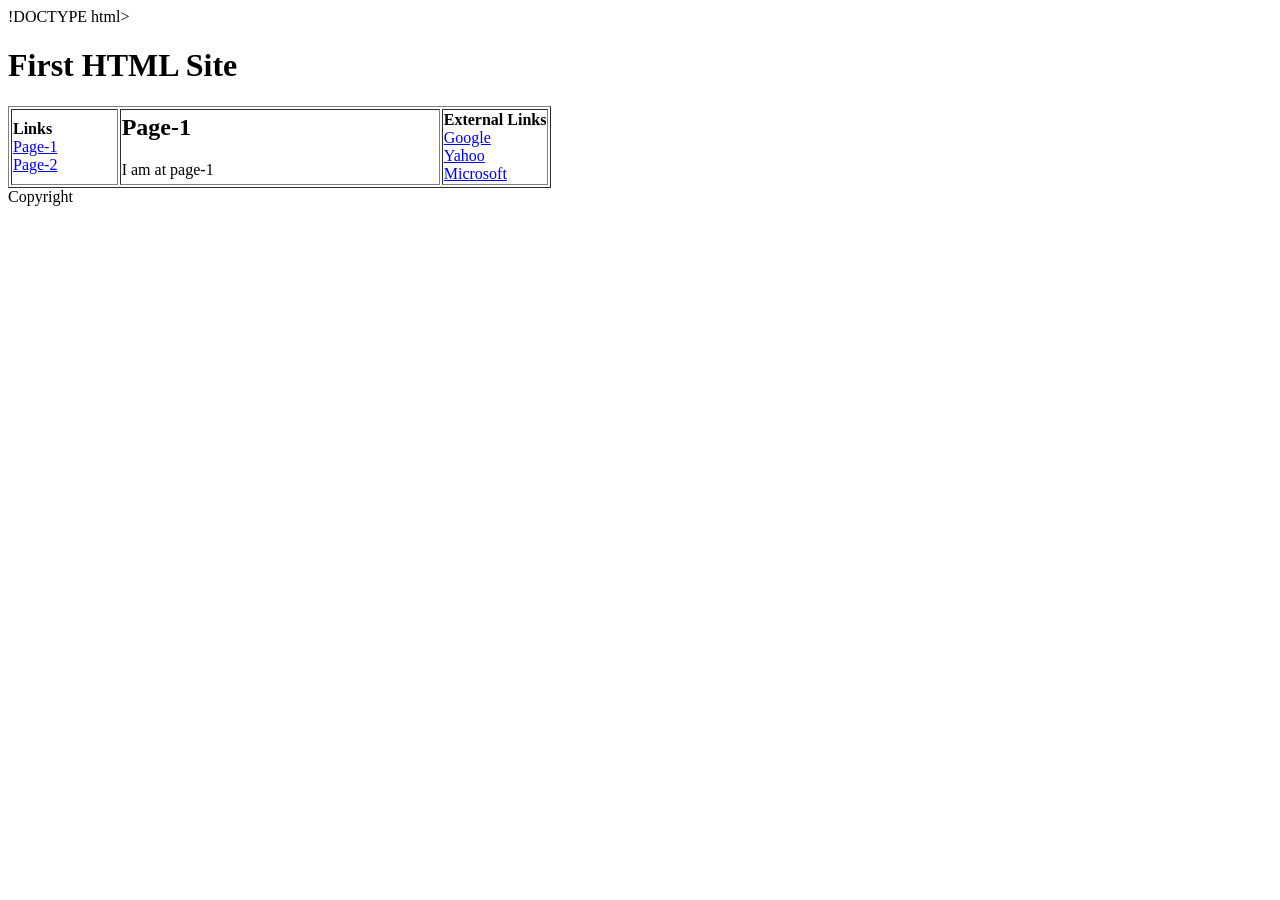
<file: page1.html>
!DOCTYPE html>
<html>
<head>
  <title>First HTML Site - Page 2</title>
  <style>
  </style>
</head>
<body>

  <h1>First HTML Site</h1>

  <table border="1">
    <tr>
      <td width="20%">
        <b>Links</b><br>
        <a href="page1.html">Page-1</a><br>
        <a href="page2.html">Page-2</a><br>
      </td>

      <td>
        <h2>Page-1</h2>
        <p>I am at page-1</p>
      </td>

      <td width="20%">
        <b>External Links</b><br>
        <a href="https://www.google.com" target="_blank">Google</a><br>
        <a href="https://www.yahoo.com" target="_blank">Yahoo</a><br>
        <a href="https://www.microsoft.com" target="_blank">Microsoft</a><br>
      </td>
    </tr>
  </table>

  <footer>Copyright</footer>

</body>
</html>
</file>
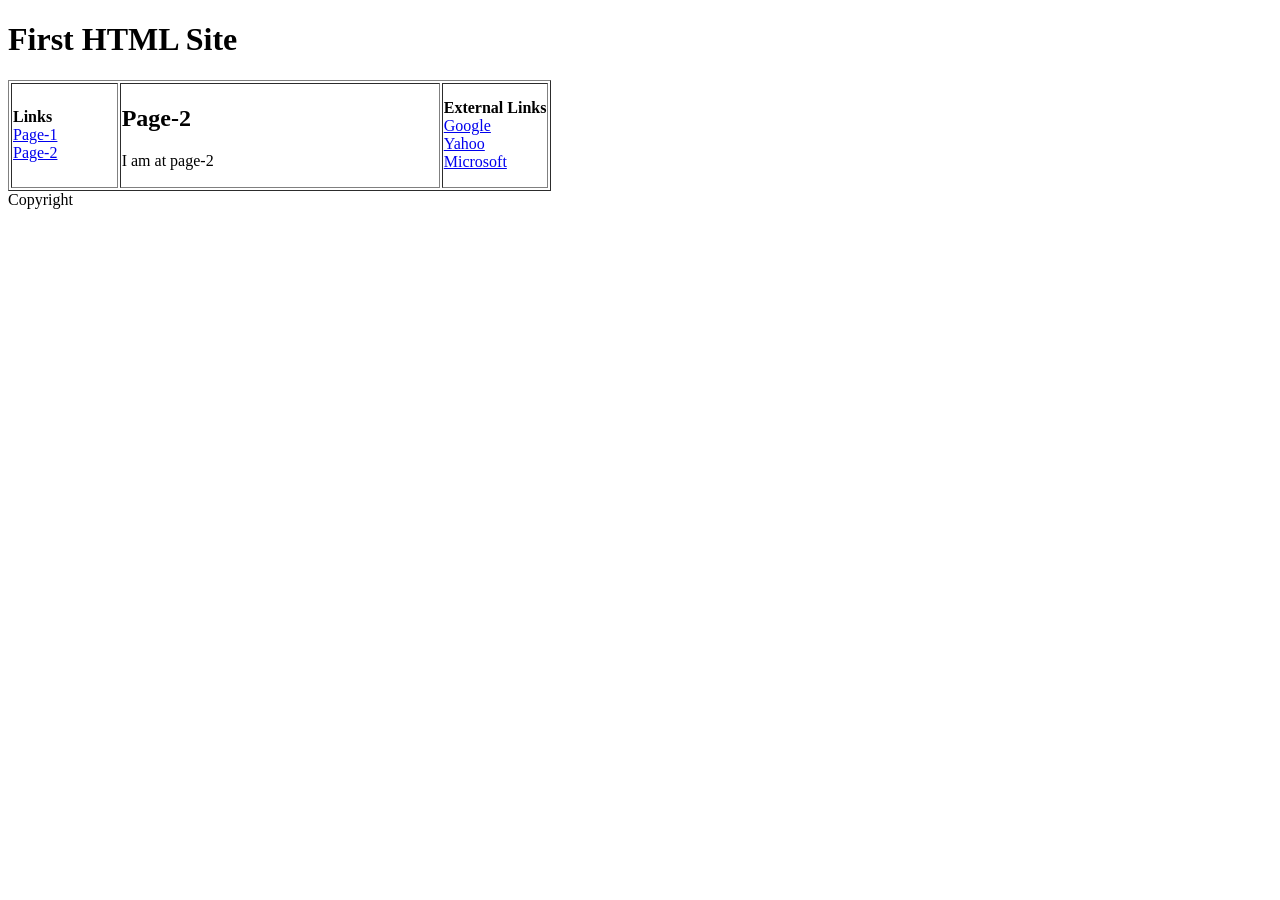
<file: page2.html>
<!DOCTYPE html>
<html>
<head>
  <title>First HTML Site - Page 2</title>
  <style>
  </style>
</head>
<body>

  <h1>First HTML Site</h1>

  <table border="1">
    <tr>
      <td width="20%">
        <b>Links</b><br>
        <a href="page1.html">Page-1</a><br>
        <a href="page2.html">Page-2</a><br>
      </td>

      <td>
        <h2>Page-2</h2>
        <p>I am at page-2</p>
      </td>

      <td width="20%">
        <b>External Links</b><br>
        <a href="https://www.google.com" target="_blank">Google</a><br>
        <a href="https://www.yahoo.com" target="_blank">Yahoo</a><br>
        <a href="https://www.microsoft.com" target="_blank">Microsoft</a><br>
      </td>
    </tr>
  </table>

  <footer>Copyright</footer>

</body>
</html>
</file>
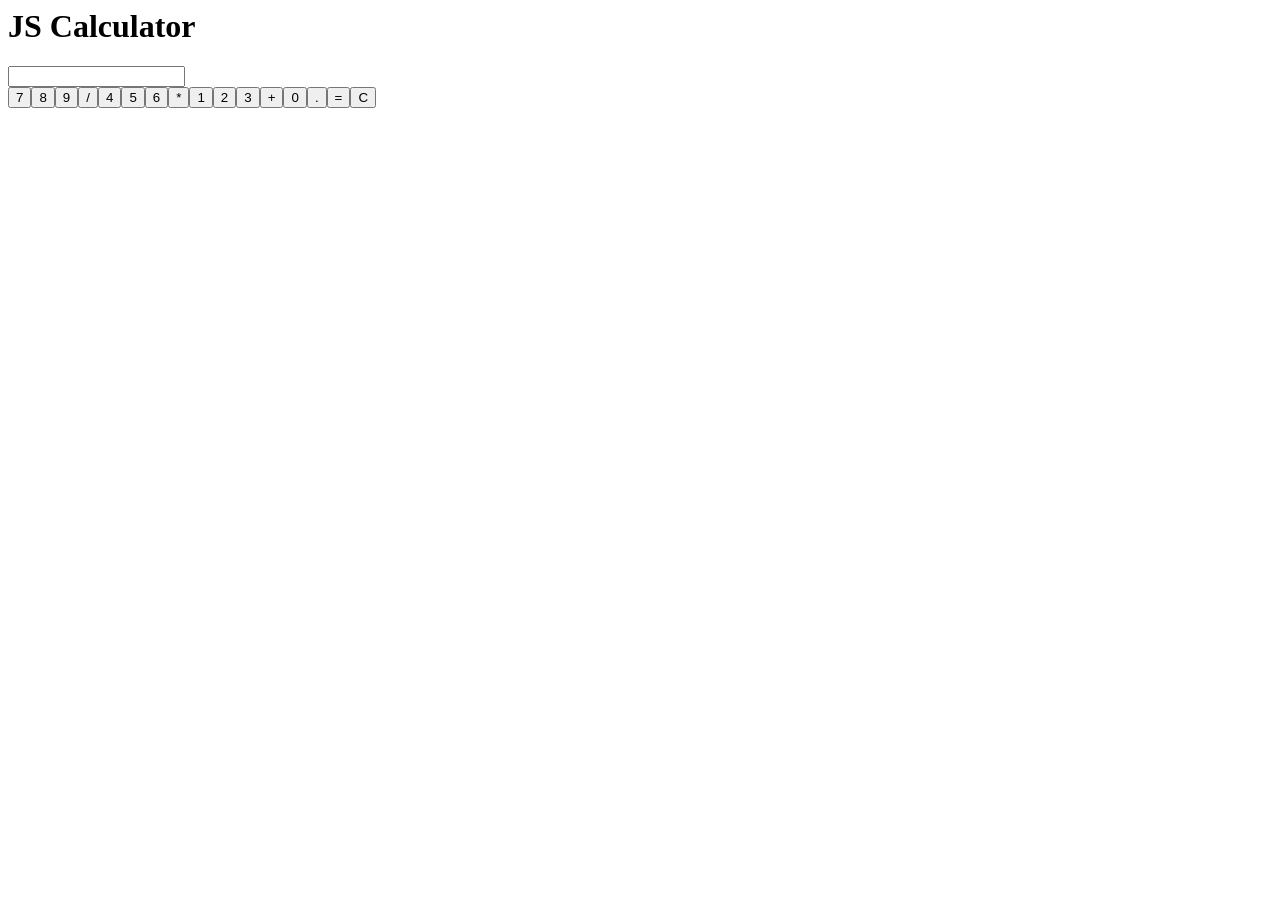
<file: js simple calculator/simplecalculator.html>
<html>
<head>
    <title>JS Calculator</title>
</head>
<body>
    <h1>JS Calculator</h1>

    <input type="text" id="display" readonly>
    <div id="buttons"></div>

    <script>
        var display = document.getElementById("display");
        var buttonsDiv = document.getElementById("buttons");

        var labels = [
            "7","8","9","/",
            "4","5","6","*",
            "1","2","3","+",
            "0",".","=","C"
        ];

        for (var i = 0; i < labels.length; i++) {
            var b = document.createElement("button");
            b.value = labels[i];
            b.innerHTML = labels[i];
            b.onclick = function() {
                handleClick(this.value);
            };
            buttonsDiv.appendChild(b);
        }

        function handleClick(v) {
            if (v == "C") {
                display.value = display.value.slice(0, -1);
            } else if (v == "=") {
                if (display.value != "") {
                    display.value = eval(display.value);
                }
            } else {
                display.value = display.value + v;
            }
        }
    </script>
</body>
</html>
</file>
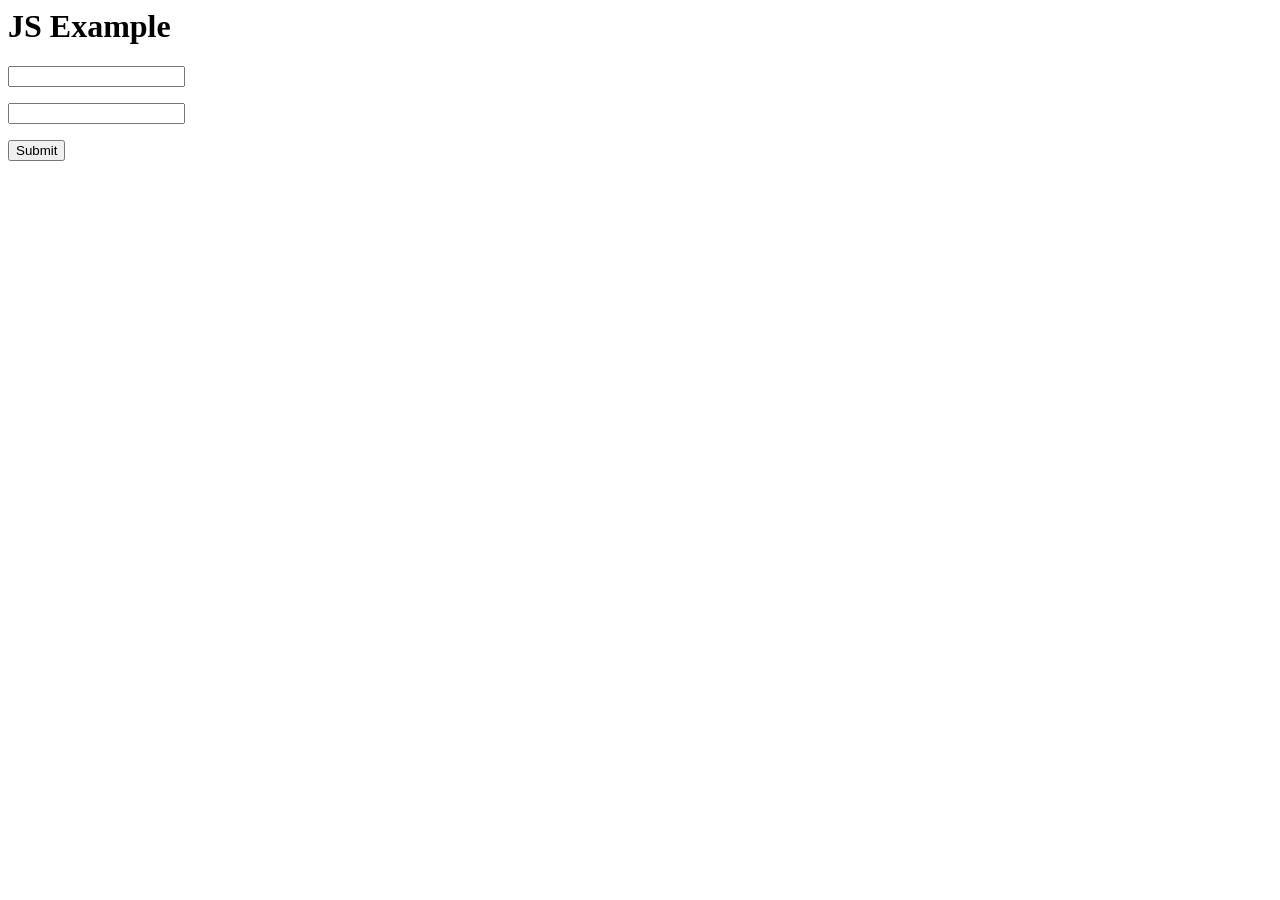
<file: LAB2/test4.html>
<html>
<head>
    <title>JS Example</title>
</head>
<body>
    <h1 id="head">JS Example</h1>
    <input type="text" id="username" name="username" value="">
    <p id="uError"></p>
    <input type="password" id="password" name="password" value="">
    <p id="pError"></p>
    <input type="button" name="" value="Submit" onclick="test()">

    <script>
        function test(){
            const username = document.getElementById('username').value.trim();
            const password = document.getElementById('password').value.trim();
            const uError = document.getElementById('uError');
            const pError = document.getElementById('pError');

            // reset error messages
            uError.innerHTML = "";
            pError.innerHTML = "";

            let valid = true;

            if (username === "") {
                uError.innerHTML = "please type username first!";
                uError.style.color = "red";
                valid = false;
            }

            if (password === "") {
                pError.innerHTML = "please type password!";
                pError.style.color = "red";
                valid = false;
            }

            // only show when BOTH are filled
            if (valid) {
                // show both values (demo only)
                document.getElementById('head').innerHTML = username + " | " + password;
            }
        }
    </script>
</body>
</html>
</file>
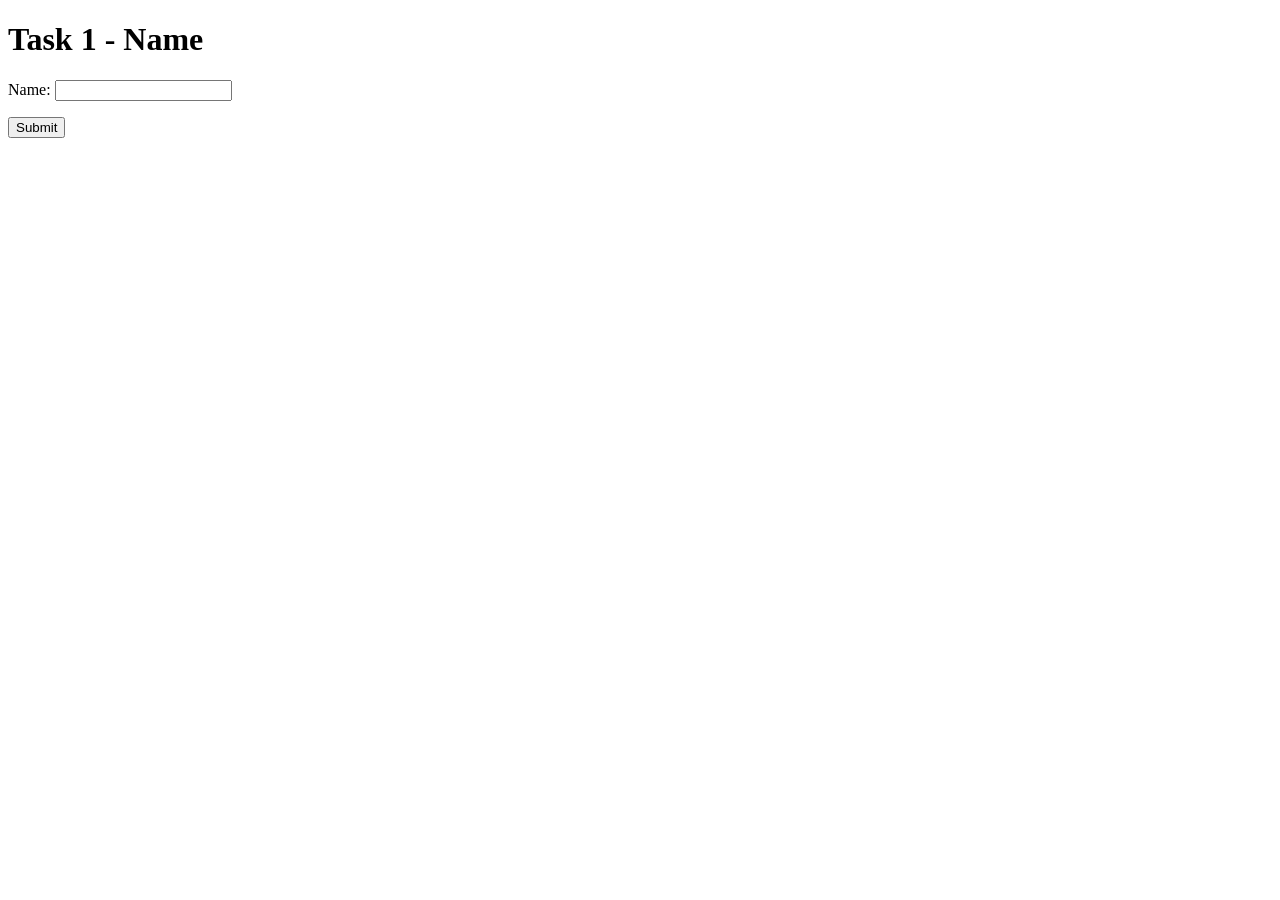
<file: lab_3_JS/task1.html>
<!DOCTYPE html>
<html>
<head>
    <meta charset="UTF-8">
    <title>Task 1 - Name Validation</title>
    <style>.error { color: red; }</style>
</head>
<body>
<h1>Task 1 - Name</h1>

<form onsubmit="return validateForm()">
    Name: <input type="text" id="name">
    <p id="nameError" class="error"></p>
    <input type="submit" value="Submit">
</form>

<script>
    function isLetter(ch) {
        var code = ch.charCodeAt(0);
        return (code >= 65 && code <= 90) || (code >= 97 && code <= 122);
    }

    function isNameChar(ch) {
        if (isLetter(ch) || ch === '.' || ch === '-' || ch === ' ') {
            return true;
        }
        return false;
    }

    function validateName() {
        var name = document.getElementById('name').value;
        var err = document.getElementById('nameError');
        err.innerHTML = "";

        // trim spaces manually (no regex)
        while (name.length > 0 && name[0] === ' ') {
            name = name.substring(1);
        }
        while (name.length > 0 && name[name.length - 1] === ' ') {
            name = name.substring(0, name.length - 1);
        }

        if (name === "") {
            err.innerHTML = "Name cannot be empty.";
            return false;
        }

        // must start with a letter
        if (!isLetter(name[0])) {
            err.innerHTML = "Name must start with a letter.";
            return false;
        }

        // check allowed characters + count words
        var wordCount = 0;
        var inWord = false;
        var i, ch;

        for (i = 0; i < name.length; i++) {
            ch = name[i];

            if (!isNameChar(ch)) {
                err.innerHTML = "Name can only contain letters, dot (.), dash (-) and space.";
                return false;
            }

            if (ch !== ' ' && inWord === false) {
                inWord = true;
                wordCount = wordCount + 1;
            } else if (ch === ' ') {
                inWord = false;
            }
        }

        if (wordCount < 2) {
            err.innerHTML = "Name must contain at least two words.";
            return false;
        }

        return true;
    }

    function validateForm() {
        return validateName();
    }
</script>
</body>
</html>
</file>
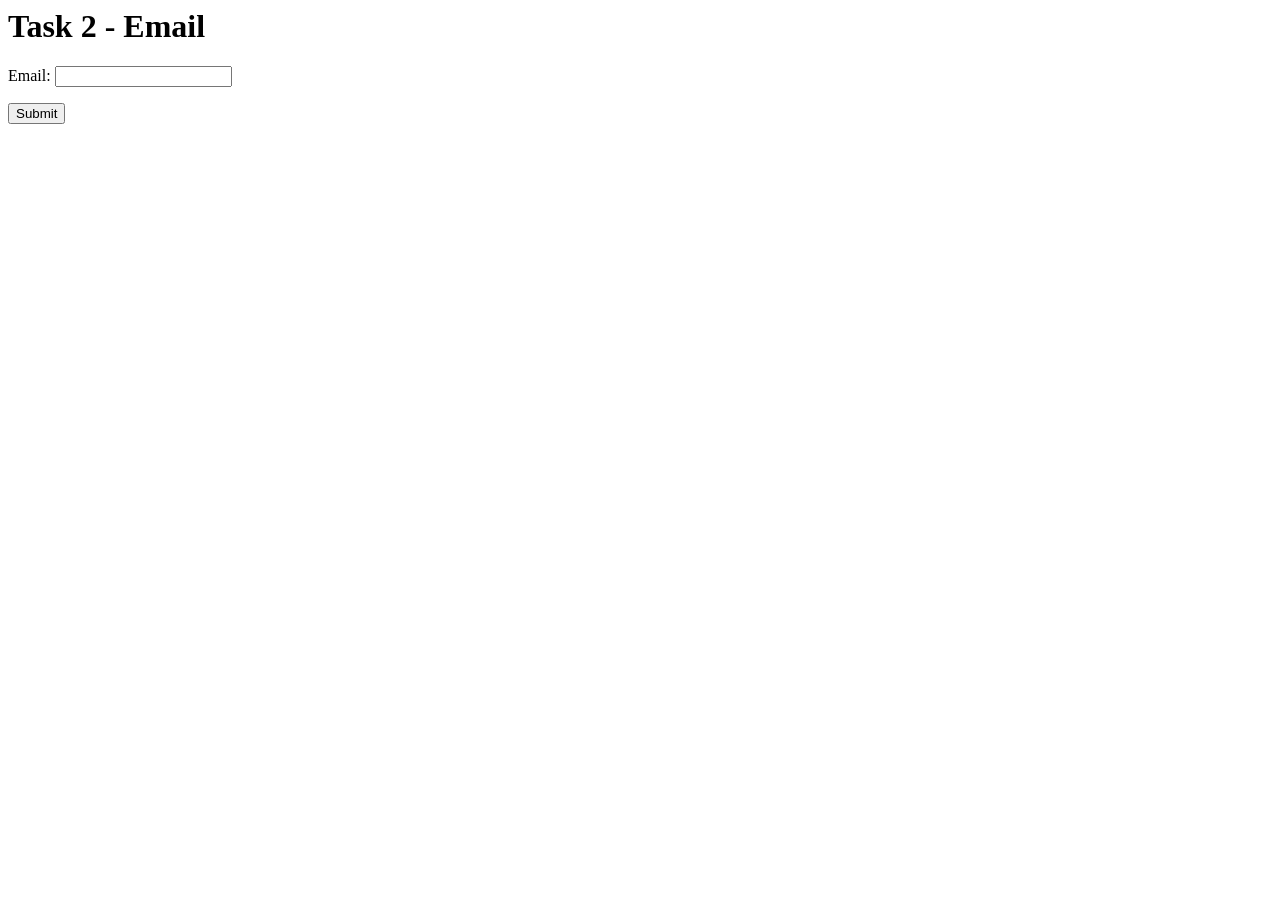
<file: lab_3_JS/task2_email.html>
<html>
<head>
    <title>Task 2 - Email Validation</title>
</head>
<body>
<h1>Task 2 - Email</h1>

<form onsubmit="return validateForm()">
    Email: <input type="text" id="email">
    <p id="emailError" class="error"></p>
    <input type="submit" value="Submit">
</form>

<script>
    function validateEmail() {
        var email = document.getElementById('email').value;
        var err = document.getElementById('emailError');
        err.innerHTML = "";

        if (email === "") {
            err.innerHTML = "Email cannot be empty.";
            return false;
        }

        // simple email structure check without RegExp:
        var atPos = email.indexOf('@');
        var dotPos = email.lastIndexOf('.');

        // something before @
        if (atPos <= 0) {
            err.innerHTML = "Invalid email address.";
            return false;
        }

        // at least one char between @ and .
        if (dotPos < atPos + 2) {
            err.innerHTML = "Invalid email address.";
            return false;
        }

        // at least one char after .
        if (dotPos >= email.length - 1) {
            err.innerHTML = "Invalid email address.";
            return false;
        }

        return true;
    }

    function validateForm() {
        return validateEmail();
    }
</script>
</body>
</html>
</file>
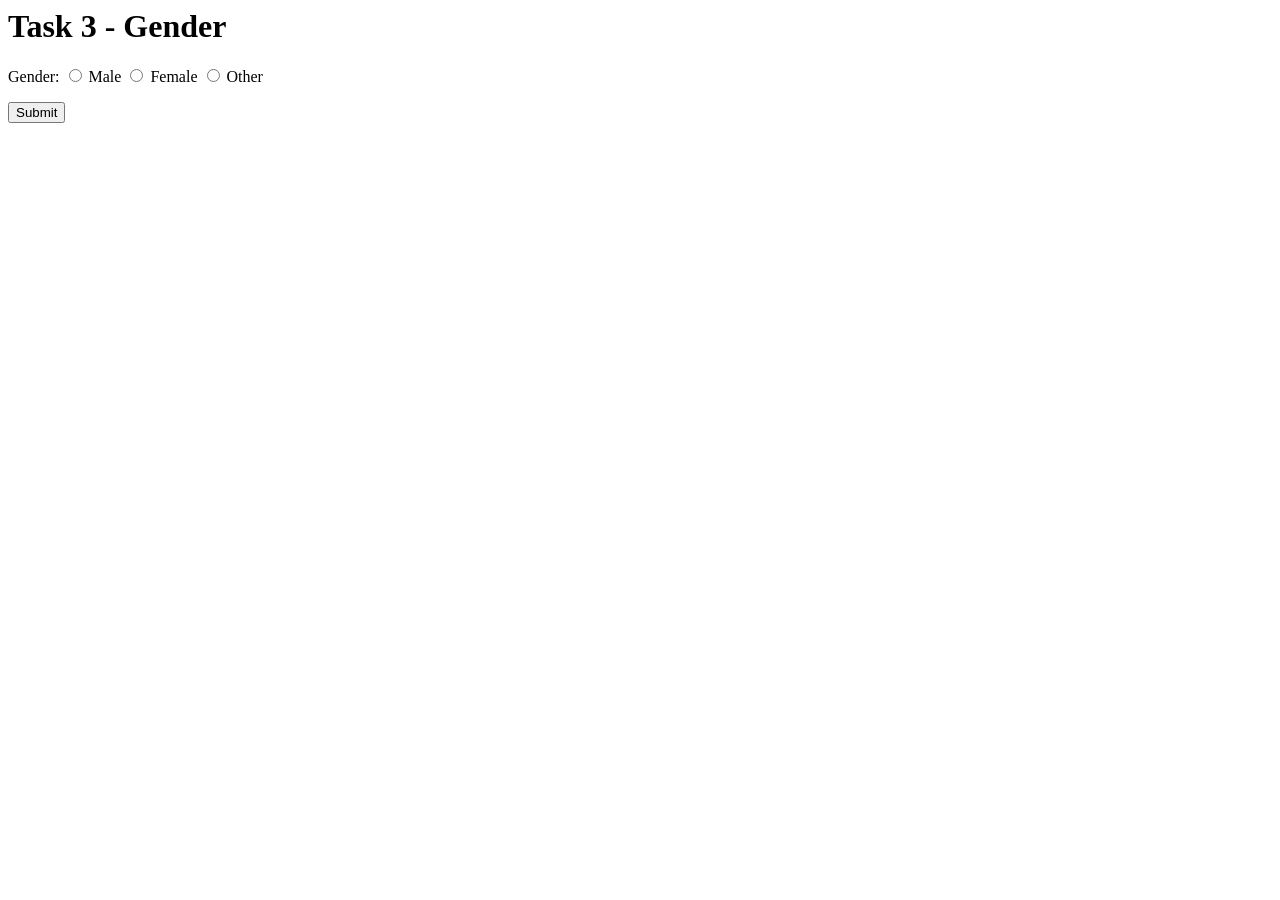
<file: lab_3_JS/task3_gender.html>
<html>
<head>
    <title>Task 3 - Gender Validation</title>
</head>
<body>
<h1>Task 3 - Gender</h1>

<form onsubmit="return validateForm()">
    Gender:
    <label><input type="radio" name="gender" value="Male"> Male</label>
    <label><input type="radio" name="gender" value="Female"> Female</label>
    <label><input type="radio" name="gender" value="Other"> Other</label>
    <p id="genderError" class="error"></p>
    <input type="submit" value="Submit">
</form>

<script>
    function validateGender() {
        var radios = document.getElementsByName('gender');
        var err = document.getElementById('genderError');
        err.innerHTML = "";

        var i;
        var selected = false;
        for (i = 0; i < radios.length; i++) {
            if (radios[i].checked === true) {
                selected = true;
                break;
            }
        }

        if (!selected) {
            err.innerHTML = "Please select a gender.";
            return false;
        }
        return true;
    }

    function validateForm() {
        return validateGender();
    }
</script>
</body>
</html>
</file>
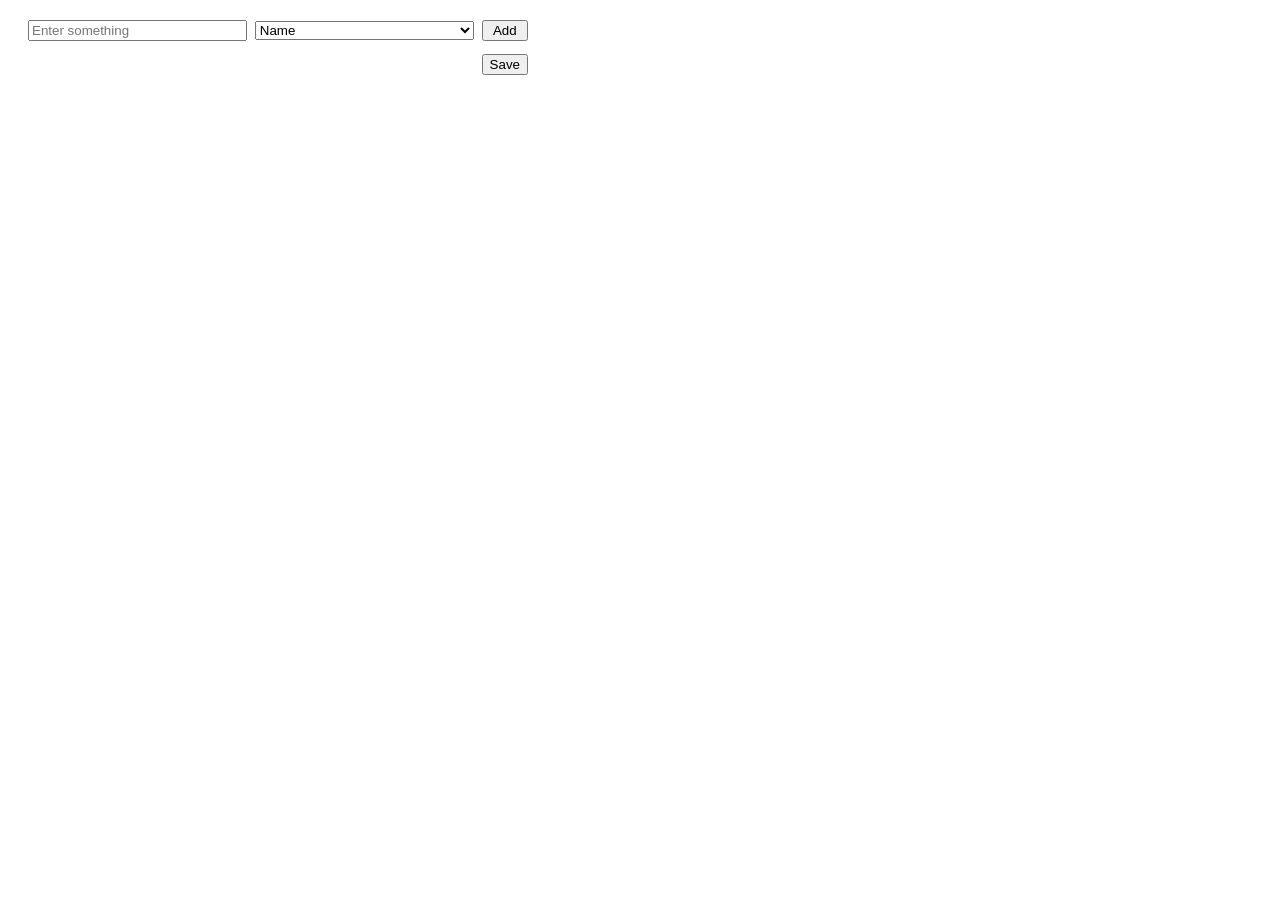
<file: last_lab_before_mid/form.html>
<!DOCTYPE html>
<html lang="en">
<head>
  <meta charset="UTF-8">
  <title>Form with JavaScript</title>
</head>
<body>

  <!-- Only HTML part -->
  <input type="text" id="inputValue" placeholder="Enter something">
  <select id="fieldType">
    <option value="name">Name</option>
    <option value="phone">Phone Number</option>
    <option value="id">ID</option>
    <option value="email">Email</option>
  </select>
  <button type="button" id="addBtn">Add</button>

  <script>
    // Get the existing HTML elements
    const inputValue  = document.getElementById('inputValue');
    const fieldType   = document.getElementById('fieldType');
    const addBtn      = document.getElementById('addBtn');

    // Create a container and make a 3-column layout
    const container = document.createElement('div');
    container.style.display = 'grid';
    container.style.gridTemplateColumns = '1fr 1fr auto';
    container.style.gap = '8px';
    container.style.alignItems = 'center';
    container.style.margin = '20px';
    container.style.maxWidth = '500px';

    // Put the existing input, select, and Add button into this container
    document.body.insertBefore(container, inputValue);
    container.appendChild(inputValue);
    container.appendChild(fieldType);
    container.appendChild(addBtn);

    // Column under text input: will hold MANY typed boxes
    const typedColumn = document.createElement('div');
    typedColumn.style.minHeight = '30px';

    // Column under dropdown: will hold MANY selected boxes
    const selectedColumn = document.createElement('div');
    selectedColumn.style.minHeight = '30px';

    // Save button (beside the columns)
    const saveBtn = document.createElement('button');
    saveBtn.id = 'saveBtn';
    saveBtn.textContent = 'Save';

    // Add second row: typed column, selected column, save button
    container.appendChild(typedColumn);
    container.appendChild(selectedColumn);
    container.appendChild(saveBtn);

    // Area to show saved items
    const saveMessage = document.createElement('div');
    saveMessage.id = 'saveMessage';
    saveMessage.style.margin = '20px';
    saveMessage.style.fontFamily = 'Arial, sans-serif';
    saveMessage.style.fontWeight = 'bold';
    document.body.appendChild(saveMessage);

    // Store all added items
    const entries = [];

    // Helper to create a "box"
    function createBox(text) {
      const box = document.createElement('div');
      box.style.border = '1px solid #000';
      box.style.minHeight = '24px';
      box.style.padding = '4px 8px';
      box.style.marginBottom = '4px';
      box.style.fontFamily = 'Arial, sans-serif';
      box.textContent = text;
      return box;
    }

    // ========== WHEN "ADD" IS CLICKED ==========
    addBtn.addEventListener('click', function () {
      const text = inputValue.value.trim();
      const selectedText = fieldType.options[fieldType.selectedIndex].text;

      if (text === '') {
        alert('Please type something in the text field.');
        return;
      }

      // Save in array
      entries.push({ typed: text, selected: selectedText });

      // Show new boxes (old ones stay!)
      typedColumn.appendChild(createBox(text));
      selectedColumn.appendChild(createBox(selectedText));

      // Clear previous save message
      saveMessage.textContent = '';

      // Clear input for next entry
      inputValue.value = '';
      inputValue.focus();
    });

    // ========== WHEN "SAVE" IS CLICKED ==========
    saveBtn.addEventListener('click', function () {
      if (entries.length === 0) {
        alert('First add something before saving.');
        return;
      }

      // Clear previous message
      saveMessage.innerHTML = '';
      const title = document.createElement('div');
      title.textContent = 'Saved items:';
      saveMessage.appendChild(title);

      // Show ALL added elements
      entries.forEach(function (entry, index) {
        const line = document.createElement('div');
        line.textContent = (index + 1) + '. ' + entry.selected + ' - ' + entry.typed;
        saveMessage.appendChild(line);
      });
    });
  </script>

</body>
</html>
</file>
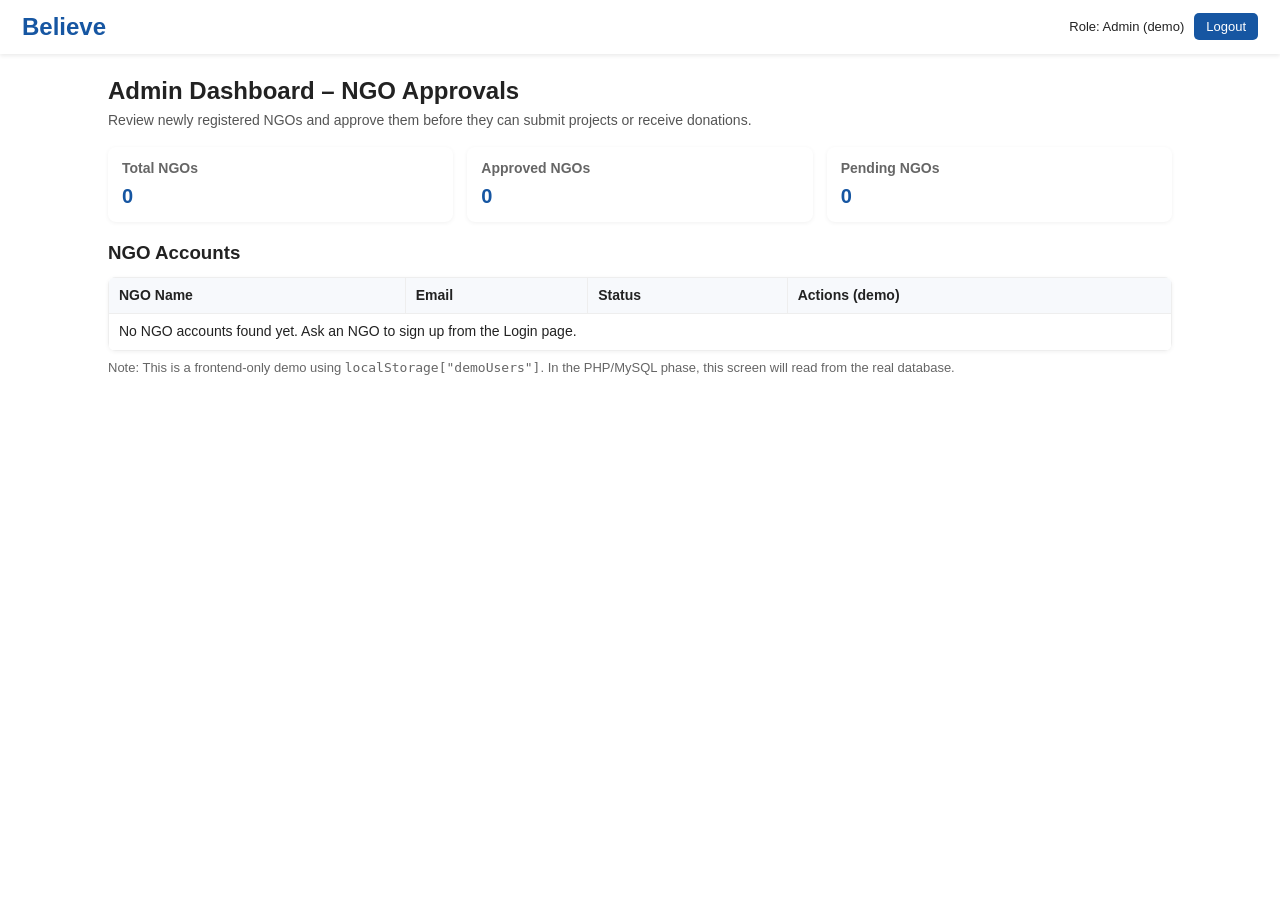
<file: ngo-frontend/admin_dashboard.html>
<!DOCTYPE html>
<html lang="en">
<head>
  <meta charset="utf-8"/>
  <meta name="viewport" content="width=device-width,initial-scale=1"/>
  <title>Believe - Admin Dashboard</title>
  <link rel="stylesheet" href="style.css"/>
  <style>
    .admin-wrap {
      max-width: 1100px;
      margin: 20px auto;
      padding: 0 18px 40px;
    }

    .admin-header {
      margin-bottom: 16px;
    }

    .admin-header h2 {
      margin-bottom: 4px;
    }

    .admin-header p {
      font-size: 14px;
      color: #555;
    }

    .admin-summary {
      display: flex;
      flex-wrap: wrap;
      gap: 14px;
      margin-bottom: 18px;
    }

    .admin-card {
      flex: 1 1 180px;
      min-width: 180px;
      background: #fff;
      padding: 12px 14px;
      border-radius: 8px;
      box-shadow: 0 1px 4px rgba(0,0,0,0.06);
    }

    .admin-card h3 {
      font-size: 14px;
      margin-bottom: 4px;
      color: #666;
    }

    .admin-card strong {
      font-size: 20px;
      color: #1656a2;
    }

    .admin-table {
      width: 100%;
      border-collapse: collapse;
      font-size: 14px;
      margin-top: 10px;
      background: #fff;
      border-radius: 8px;
      overflow: hidden;
      box-shadow: 0 1px 4px rgba(0,0,0,0.06);
    }

    .admin-table th,
    .admin-table td {
      border: 1px solid #eee;
      padding: 8px 10px;
      text-align: left;
    }

    .admin-table th {
      background: #f7f9fc;
    }

    .badge {
      display: inline-block;
      padding: 3px 8px;
      border-radius: 999px;
      font-size: 12px;
      font-weight: 600;
    }

    .badge-approved {
      background: #e6f7e9;
      color: #1f7a34;
    }

    .badge-pending {
      background: #fff7e6;
      color: #b26b00;
    }

    .badge-rejected {
      background: #ffe6e6;
      color: #b21f1f;
    }

    .btn-small {
      padding: 4px 10px;
      font-size: 12px;
      border-radius: 4px;
      border: none;
      cursor: pointer;
      background: #1656a2;
      color: #fff;
    }

    .btn-small:hover {
      background: #0e3e76;
    }

    .btn-small.secondary {
      background: #888;
    }

    .btn-small.secondary:hover {
      background: #666;
    }

    .top-bar-admin {
      display: flex;
      justify-content: space-between;
      align-items: center;
      padding: 10px 22px;
      background: #ffffff;
      box-shadow: 0 2px 4px rgba(0,0,0,0.08);
    }

    .top-bar-admin .brand {
      font-size: 24px;
      font-weight: bold;
      color: #1656a2;
      text-decoration: none;
    }

    .top-bar-admin .right {
      display: flex;
      align-items: center;
      gap: 10px;
      font-size: 13px;
    }

    .top-bar-admin .logout-btn {
      background: #1656a2;
      color: white;
      border: none;
      padding: 6px 12px;
      font-size: 13px;
      border-radius: 5px;
      cursor: pointer;
      transition: 0.2s;
    }

    .top-bar-admin .logout-btn:hover {
      background: #0e3e76;
    }
  </style>
</head>
<body>
  <!-- Simple admin top bar -->
  <header class="top-bar-admin">
    <a href="index.html" class="brand">Believe</a>
    <div class="right">
      <span>Role: Admin (demo)</span>
      <button class="logout-btn" id="adminLogoutBtn">Logout</button>
    </div>
  </header>

  <main class="admin-wrap">
    <section class="admin-header">
      <h2>Admin Dashboard – NGO Approvals</h2>
      <p>Review newly registered NGOs and approve them before they can submit projects or receive donations.</p>
    </section>

    <!-- Summary cards -->
    <section class="admin-summary">
      <div class="admin-card">
        <h3>Total NGOs</h3>
        <strong id="totalNgos">0</strong>
      </div>
      <div class="admin-card">
        <h3>Approved NGOs</h3>
        <strong id="approvedNgos">0</strong>
      </div>
      <div class="admin-card">
        <h3>Pending NGOs</h3>
        <strong id="pendingNgos">0</strong>
      </div>
    </section>

    <!-- NGO list table -->
    <section>
      <h3>NGO Accounts</h3>
      <table class="admin-table">
        <thead>
          <tr>
            <th>NGO Name</th>
            <th>Email</th>
            <th>Status</th>
            <th>Actions (demo)</th>
          </tr>
        </thead>
        <tbody id="ngoTableBody">
          <tr>
            <td colspan="4">No NGO accounts found.</td>
          </tr>
        </tbody>
      </table>
      <p style="font-size:13px;color:#666;margin-top:8px;">
        Note: This is a frontend-only demo using <code>localStorage["demoUsers"]</code>. In the PHP/MySQL phase, this screen will read from the real database.
      </p>
    </section>
  </main>

  <script>
    // Simple "logout" for demo: clear session and go back to login
    document.getElementById('adminLogoutBtn').onclick = () => {
      localStorage.removeItem('demoSession');
      window.location.href = 'login.html';
    };

    function loadNgoListForAdmin() {
      const tbody = document.getElementById('ngoTableBody');

      let users = [];
      try {
        users = JSON.parse(localStorage.getItem('demoUsers') || '[]');
      } catch (e) {
        users = [];
      }

      // Filter NGOs only
      const ngos = users.filter(u => u.role === 'ngo');

      // Summary counts
      const total = ngos.length;
      const approved = ngos.filter(u => (u.status || 'pending') === 'approved').length;
      const pending = ngos.filter(u => (u.status || 'pending') === 'pending').length;

      document.getElementById('totalNgos').textContent = total;
      document.getElementById('approvedNgos').textContent = approved;
      document.getElementById('pendingNgos').textContent = pending;

      // Table
      tbody.innerHTML = '';

      if (ngos.length === 0) {
        const tr = document.createElement('tr');
        const td = document.createElement('td');
        td.colSpan = 4;
        td.textContent = 'No NGO accounts found yet. Ask an NGO to sign up from the Login page.';
        tr.appendChild(td);
        tbody.appendChild(tr);
        return;
      }

      ngos.forEach((ngo, index) => {
        const tr = document.createElement('tr');

        const nameTd = document.createElement('td');
        nameTd.textContent = ngo.name || '(no name)';

        const emailTd = document.createElement('td');
        emailTd.textContent = ngo.email || '';

        const statusTd = document.createElement('td');
        const statusSpan = document.createElement('span');
        const status = ngo.status || 'pending';

        statusSpan.classList.add('badge');
        if (status === 'approved') {
          statusSpan.classList.add('badge-approved');
          statusSpan.textContent = 'Approved';
        } else if (status === 'rejected') {
          statusSpan.classList.add('badge-rejected');
          statusSpan.textContent = 'Rejected';
        } else {
          statusSpan.classList.add('badge-pending');
          statusSpan.textContent = 'Pending';
        }
        statusTd.appendChild(statusSpan);

        const actionsTd = document.createElement('td');

        // Approve button
        const approveBtn = document.createElement('button');
        approveBtn.textContent = 'Approve';
        approveBtn.className = 'btn-small';
        approveBtn.disabled = (status === 'approved');
        approveBtn.onclick = () => {
          updateNgoStatus(ngo.email, 'approved');
        };
        actionsTd.appendChild(approveBtn);

        // Optional reject button (demo only)
        const rejectBtn = document.createElement('button');
        rejectBtn.textContent = 'Reject';
        rejectBtn.className = 'btn-small secondary';
        rejectBtn.style.marginLeft = '6px';
        rejectBtn.onclick = () => {
          updateNgoStatus(ngo.email, 'rejected');
        };
        actionsTd.appendChild(rejectBtn);

        tr.appendChild(nameTd);
        tr.appendChild(emailTd);
        tr.appendChild(statusTd);
        tr.appendChild(actionsTd);

        tbody.appendChild(tr);
      });
    }

    function updateNgoStatus(email, newStatus) {
      let users = [];
      try {
        users = JSON.parse(localStorage.getItem('demoUsers') || '[]');
      } catch (e) {
        users = [];
      }

      const idx = users.findIndex(u => u.email === email && u.role === 'ngo');
      if (idx === -1) return;

      users[idx].status = newStatus;
      localStorage.setItem('demoUsers', JSON.stringify(users));

      alert('NGO "' + (users[idx].name || email) + '" status updated to: ' + newStatus.toUpperCase());
      loadNgoListForAdmin();
    }

    // Initial load
    loadNgoListForAdmin();
  </script>
</body>
</html>
</file>
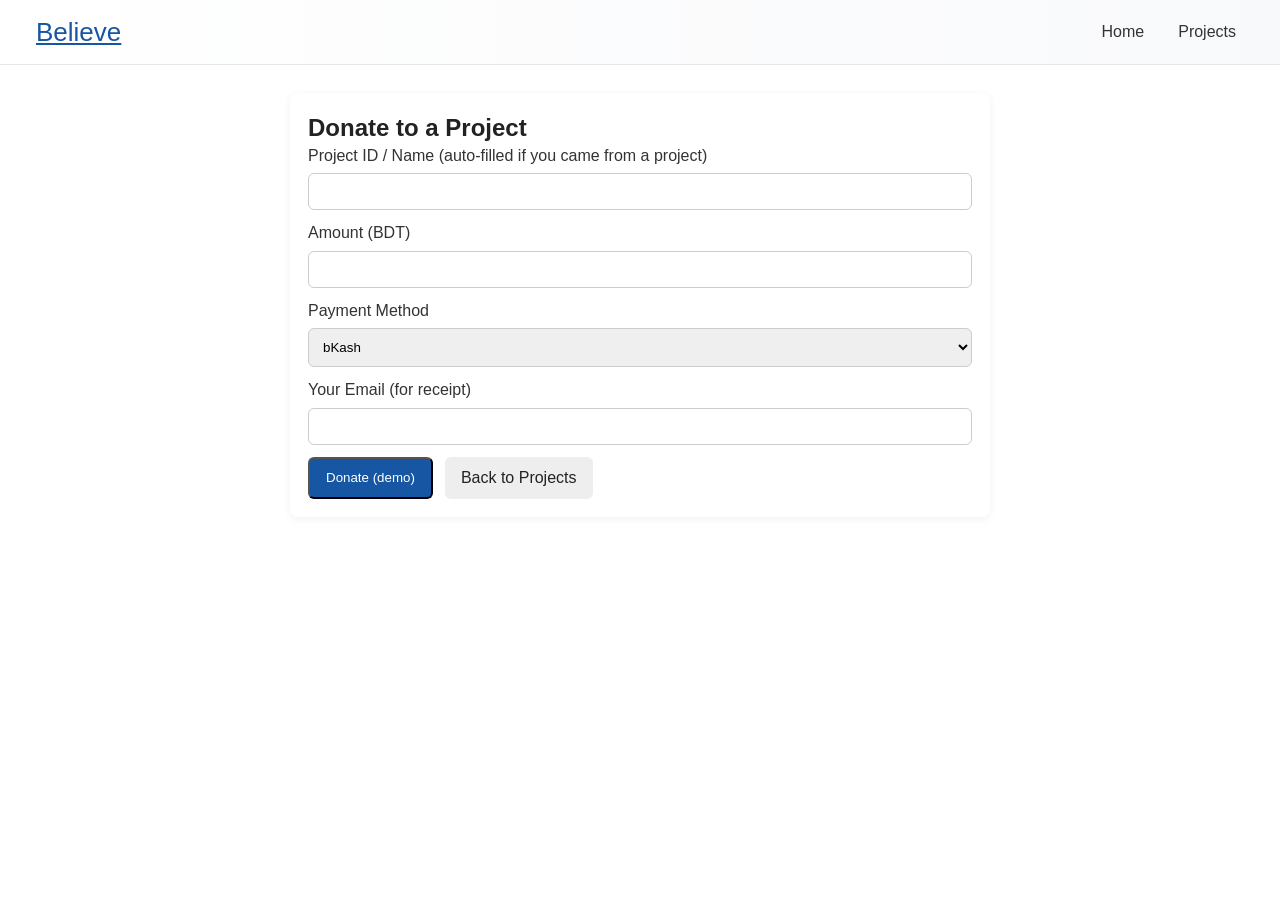
<file: ngo-frontend/donate.html>
<!DOCTYPE html>
<html lang="en">
<head>
  <meta charset="utf-8" />
  <meta name="viewport" content="width=device-width,initial-scale=1" />
  <title>Believe - Donate</title>
  <link rel="stylesheet" href="style.css" />
  <style>
    .donate-wrap { max-width:700px; margin:28px auto; padding:18px; background:#fff; border-radius:8px; box-shadow:0 2px 8px rgba(0,0,0,0.06); }
    .form-row { margin-bottom:12px; }
    label { display:block; margin-bottom:6px; color:#333; }
    input[type="number"], input[type="text"], select, textarea { width:100%; padding:10px; border-radius:6px; border:1px solid #ccc; }
  </style>
</head>
<body>
  <header class="top-bar">
    <a href="index.html" class="brand">Believe</a>
    <nav class="main-nav">
      <ul><li><a href="index.html">Home</a></li><li><a href="projects.html">Projects</a></li></ul>
    </nav>
  </header>

  <main>
    <section class="donate-wrap">
      <h2>Donate to a Project</h2>
      <form id="donate-form">
        <div class="form-row">
          <label>Project ID / Name (auto-filled if you came from a project)</label>
          <input type="text" id="project-field" readonly>
        </div>

        <div class="form-row">
          <label>Amount (BDT)</label>
          <input type="number" id="amount" min="1" required>
        </div>

        <div class="form-row">
          <label>Payment Method</label>
          <select id="pay-method">
            <option value="bkash">bKash</option>
            <option value="bank">Bank Transfer</option>
            <option value="rocket">Rocket</option>
            <option value="card">Card (demo)</option>
          </select>
        </div>

        <div class="form-row">
          <label>Your Email (for receipt)</label>
          <input type="text" id="payer-email" required>
        </div>

        <div style="display:flex;gap:12px;">
          <button class="btn" type="submit">Donate (demo)</button>
          <a class="btn" href="projects.html" style="background:#eee;color:#222;text-decoration:none;">Back to Projects</a>
        </div>
      </form>

      <div id="receipt" style="display:none;margin-top:16px;padding:12px;background:#f9fff6;border:1px solid #e6f5e8;border-radius:6px;">
        <h3>Donation Receipt (Demo)</h3>
        <div id="receipt-body"></div>
      </div>
    </section>
  </main>

  <script>
    // prefill project if query param present
    const urlParams = new URLSearchParams(location.search);
    const projectParam = urlParams.get('project');
    if (projectParam) document.getElementById('project-field').value = projectParam;

    document.getElementById('donate-form').addEventListener('submit', (e) => {
      e.preventDefault();
      const amount = Number(document.getElementById('amount').value);
      const email = document.getElementById('payer-email').value.trim();
      if (!amount || amount <= 0) return alert('Please enter a valid amount.');
      if (!email) return alert('Please enter your email.');
      // Demo: create a local "receipt"
      const id = 'R' + Date.now();
      const body = `
        <p>Receipt ID: <strong>${id}</strong></p>
        <p>Project: <strong>${document.getElementById('project-field').value || 'General Fund'}</strong></p>
        <p>Amount: <strong>৳${amount.toLocaleString()}</strong></p>
        <p>Payment method: <strong>${document.getElementById('pay-method').value}</strong></p>
        <p>Sent to: <strong>${email}</strong></p>
        <p><em>This is a demo receipt. Real receipts will be generated by the backend later.</em></p>
      `;
      document.getElementById('receipt-body').innerHTML = body;
      document.getElementById('receipt').style.display = 'block';

      // Optionally save to localStorage for demo history
      const history = JSON.parse(localStorage.getItem('donationHistory') || '[]');
      history.push({ id, project: document.getElementById('project-field').value || 'General Fund', amount, email, method: document.getElementById('pay-method').value, ts: Date.now() });
      localStorage.setItem('donationHistory', JSON.stringify(history));
    });
  </script>
</body>
</html>
</file>
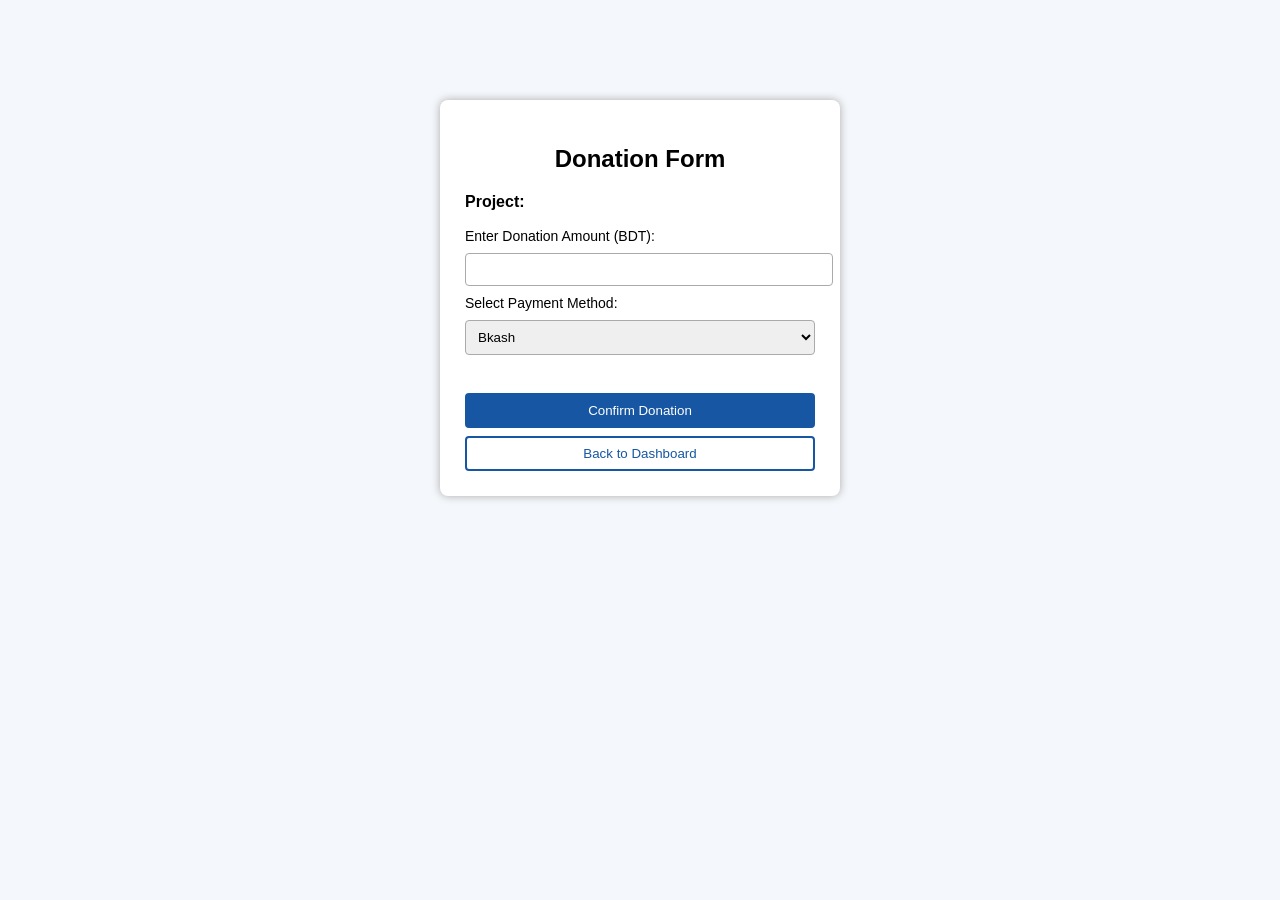
<file: ngo-frontend/donation.html>
<!DOCTYPE html>
<html lang="en">
<head>
    <meta charset="UTF-8">
    <meta name="viewport" content="width=device-width, initial-scale=1.0">
    <title>Donation Form</title>
    <link rel="stylesheet" href="donation.css">
</head>
<body>

<div class="donation-box">
    <h2>Donation Form</h2>

    <p><strong>Project:</strong> <span id="projectName">Loading...</span></p>

    <label>Enter Donation Amount (BDT):</label>
    <input type="number" id="amountInput" required><br>

    <label>Select Payment Method:</label>
    <select id="paymentSelect">
        <option>Bkash</option>
        <option>Nagad</option>
        <option>Bank Transfer</option>
    </select><br><br>

    <button id="confirmBtn" class="btn">Confirm Donation</button>
    <button id="backBtn" class="btn2">Back to Dashboard</button>
</div>

<script src="donation.js"></script>
</body>
</html>
</file>
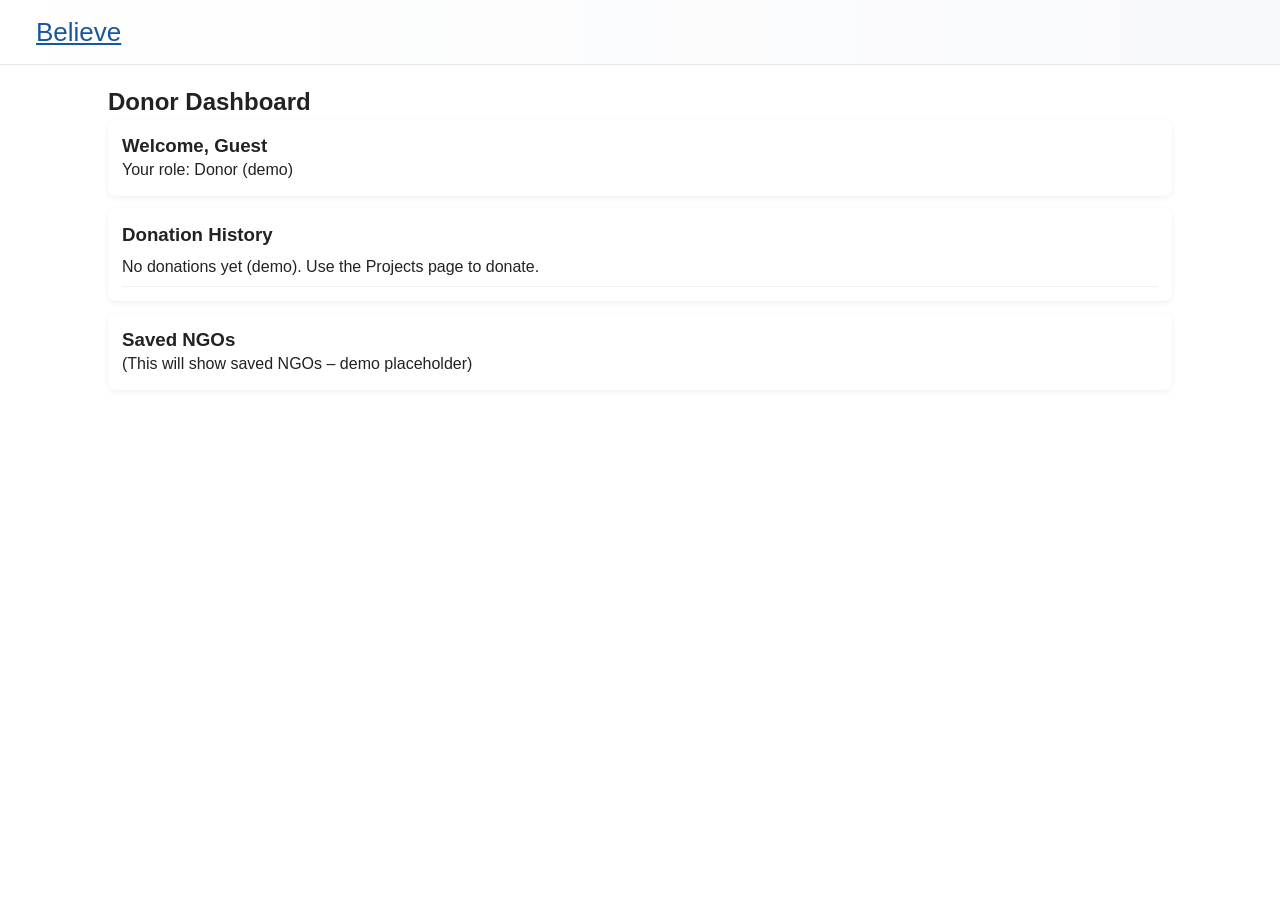
<file: ngo-frontend/donor.html>
<!DOCTYPE html>
<html lang="en">
<head>
  <meta charset="utf-8"/>
  <meta name="viewport" content="width=device-width,initial-scale=1"/>
  <title>Believe - Donor Dashboard</title>
  <link rel="stylesheet" href="style.css"/>
  <style>
    .dash { max-width:1100px; margin:20px auto; padding:0 18px; }
    .card { background:#fff; padding:14px; border-radius:8px; box-shadow:0 2px 6px rgba(0,0,0,0.06); margin-bottom:12px; }
    .history-list { list-style:none; padding:0; }
    .history-list li { padding:8px 0; border-bottom:1px solid #f0f0f0; }
  </style>
</head>
<body>
  <header class="top-bar"><a href="index.html" class="brand">Believe</a></header>
  <main class="dash">
    <h2>Donor Dashboard</h2>
    <div class="card">
      <h3>Welcome, <span id="donor-name">Guest</span></h3>
      <p>Your role: Donor (demo)</p>
    </div>

    <div class="card">
      <h3>Donation History</h3>
      <ul id="history" class="history-list">
        <li>Loading...</li>
      </ul>
    </div>

    <div class="card">
      <h3>Saved NGOs</h3>
      <p>(This will show saved NGOs – demo placeholder)</p>
    </div>
  </main>

  <script>
    // Demo: load session and donation history
    const session = JSON.parse(localStorage.getItem('demoSession') || 'null');
    if (session) document.getElementById('donor-name').textContent = session.name;

    const hist = JSON.parse(localStorage.getItem('donationHistory') || '[]');
    const wrap = document.getElementById('history');
    wrap.innerHTML = '';
    if (hist.length === 0) {
      wrap.innerHTML = '<li>No donations yet (demo). Use the Projects page to donate.</li>';
    } else {
      hist.reverse().forEach(h => {
        const li = document.createElement('li');
        li.innerHTML = `<strong>৳${h.amount.toLocaleString()}</strong> — ${h.project} — ${new Date(h.ts).toLocaleString()} <br>Receipt: ${h.id}`;
        wrap.appendChild(li);
      });
    }
  </script>
</body>
</html>
</file>
<file: ngo-frontend/style.css>
/* Reset (small) */
* { box-sizing: border-box; margin: 0; padding: 0; }

/* Body */
body {
  font-family: Arial, Helvetica, sans-serif;
  color: #222;
  line-height: 1.4;
  background: #fff;
  padding-bottom: 40px;
}

/* Header */
.top-bar {
  display: flex;
  justify-content: space-between;
  align-items: center;
  padding: 14px 36px;
  background: linear-gradient(90deg, #fff, #f8f9fb);
  border-bottom: 1px solid #e6e6e6;
}
.brand { color: #1656a2; font-size: 26px; }
.main-nav ul { list-style: none; display: flex; gap: 18px; align-items:center; }
.main-nav a { text-decoration: none; color: #333; padding: 6px 8px; }
.main-nav a:hover { color: #1656a2; }

/* Hero */
.hero { display: flex; gap: 24px; padding: 40px; align-items: center; max-width: 1100px; margin: 18px auto; }
.hero-left { flex:1; }
.hero-right { flex:1; text-align: right; }
.hero-img { max-width: 380px; width:100%; border-radius: 8px; }

/* Buttons */
.btn {
  display:inline-block; padding: 10px 16px; background: #1656a2; color: #fff; border-radius: 6px; text-decoration: none;
}
.btn:hover { background: #0f4176; }

/* Features */
.features { display:flex; gap: 16px; max-width:1100px; margin: 12px auto; padding: 0 18px; }
.features article { flex:1; padding: 18px; border-radius: 8px; background:#f6f8fb; text-align:center; }
.small-icon { width:54px; height:54px; object-fit:cover; margin-bottom:8px; }

/* Footer layout (copied / adapted from your original) */
#footer {
  background-color: #f4f4f9;
  padding: 40px 60px;
  display: flex;
  justify-content: space-between;
  gap: 40px;
  font-family: Arial, sans-serif;
  margin-top: 28px;
}
#news-section { width: 34%; }
.highlight { color: #1656a2; }
#news-form { margin-top: 12px; display:flex; gap:10px; }
#news-input { padding:10px; width:66%; border-radius:4px; border:1px solid #ccc; }
#news-submit { padding:10px 14px; border-radius:4px; background:#1656a2; color:#fff; border:none; cursor:pointer; }
#footer-menu { width: 28%; }
#menu-columns { display:flex; gap:28px; }
#menu-columns ul { list-style:none; padding:0; }
#menu-columns li { padding:6px 0; }
#contact-section { width: 28%; }
.icon { display:inline-flex; width:36px; height:36px; align-items:center; justify-content:center; background:#1656a2; color:#fff; border-radius:4px; margin-right:8px; text-decoration:none; }

/* Responsive */
@media (max-width: 900px) {
  .hero { flex-direction: column; text-align:center; }
  #footer { flex-direction: column; padding: 24px; }
  .features { flex-direction: column; }
}
</file>
<file: ngo-frontend/donation.css>
body{
    background: #f4f7fb;
    font-family: Arial;
}

.donation-box{
    width: 350px;
    margin: 100px auto;
    background: white;
    padding: 25px;
    border-radius: 8px;
    box-shadow: 0px 0px 8px #aaa;
}

.donation-box h2{
    text-align: center;
}

label{
    font-size: 14px;
}

input, select{
    width: 100%;
    padding: 8px;
    margin: 8px 0;
    border: 1px solid #aaa;
    border-radius: 4px;
}

.btn{
    width: 100%;
    padding: 10px;
    background: #1656a2;
    color: white;
    border: none;
    cursor: pointer;
    border-radius: 4px;
    margin-top: 12px;
}

.btn:hover{
    background: #083465;
}

.btn2{
    width: 100%;
    padding: 8px;
    background: white;
    border: 2px solid #1656a2;
    cursor: pointer;
    border-radius: 4px;
    margin-top: 8px;
    color: #1656a2;
}

.btn2:hover{
    background: #1656a2;
    color: white;
}
</file>
